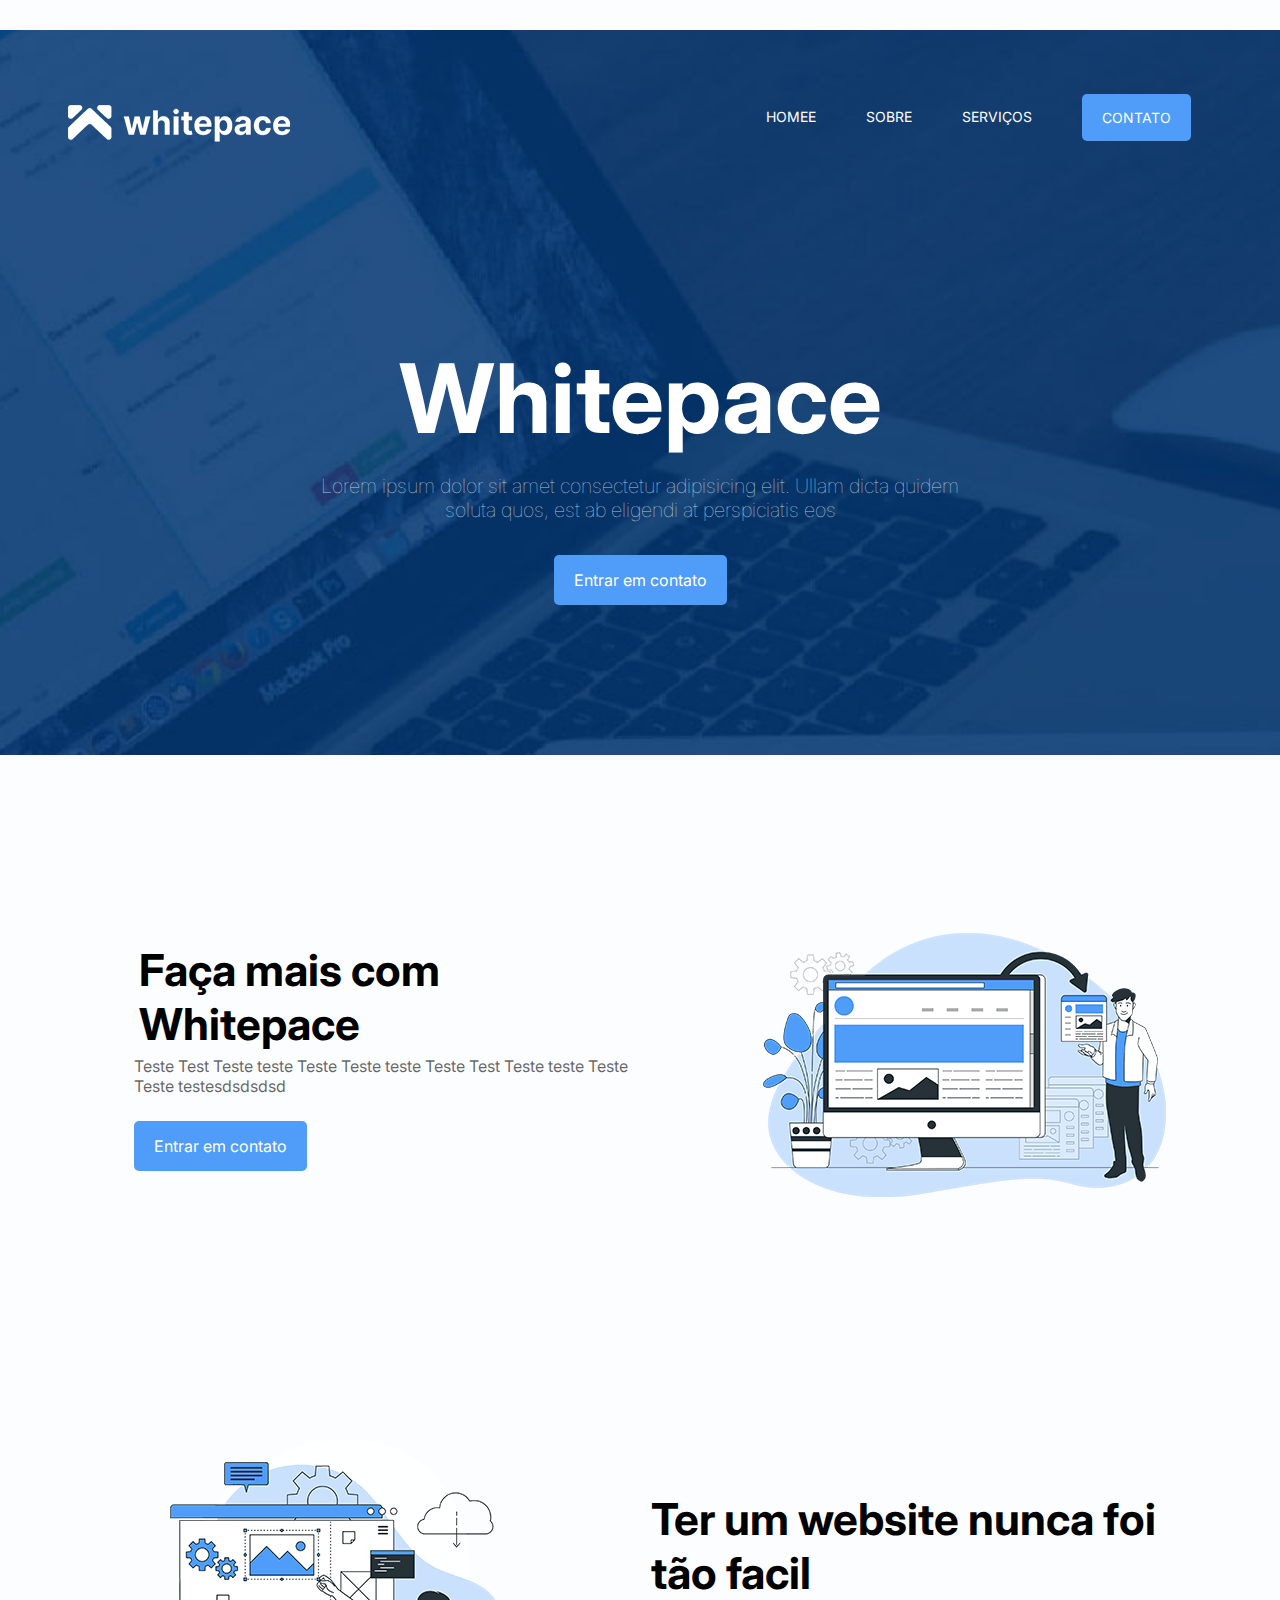
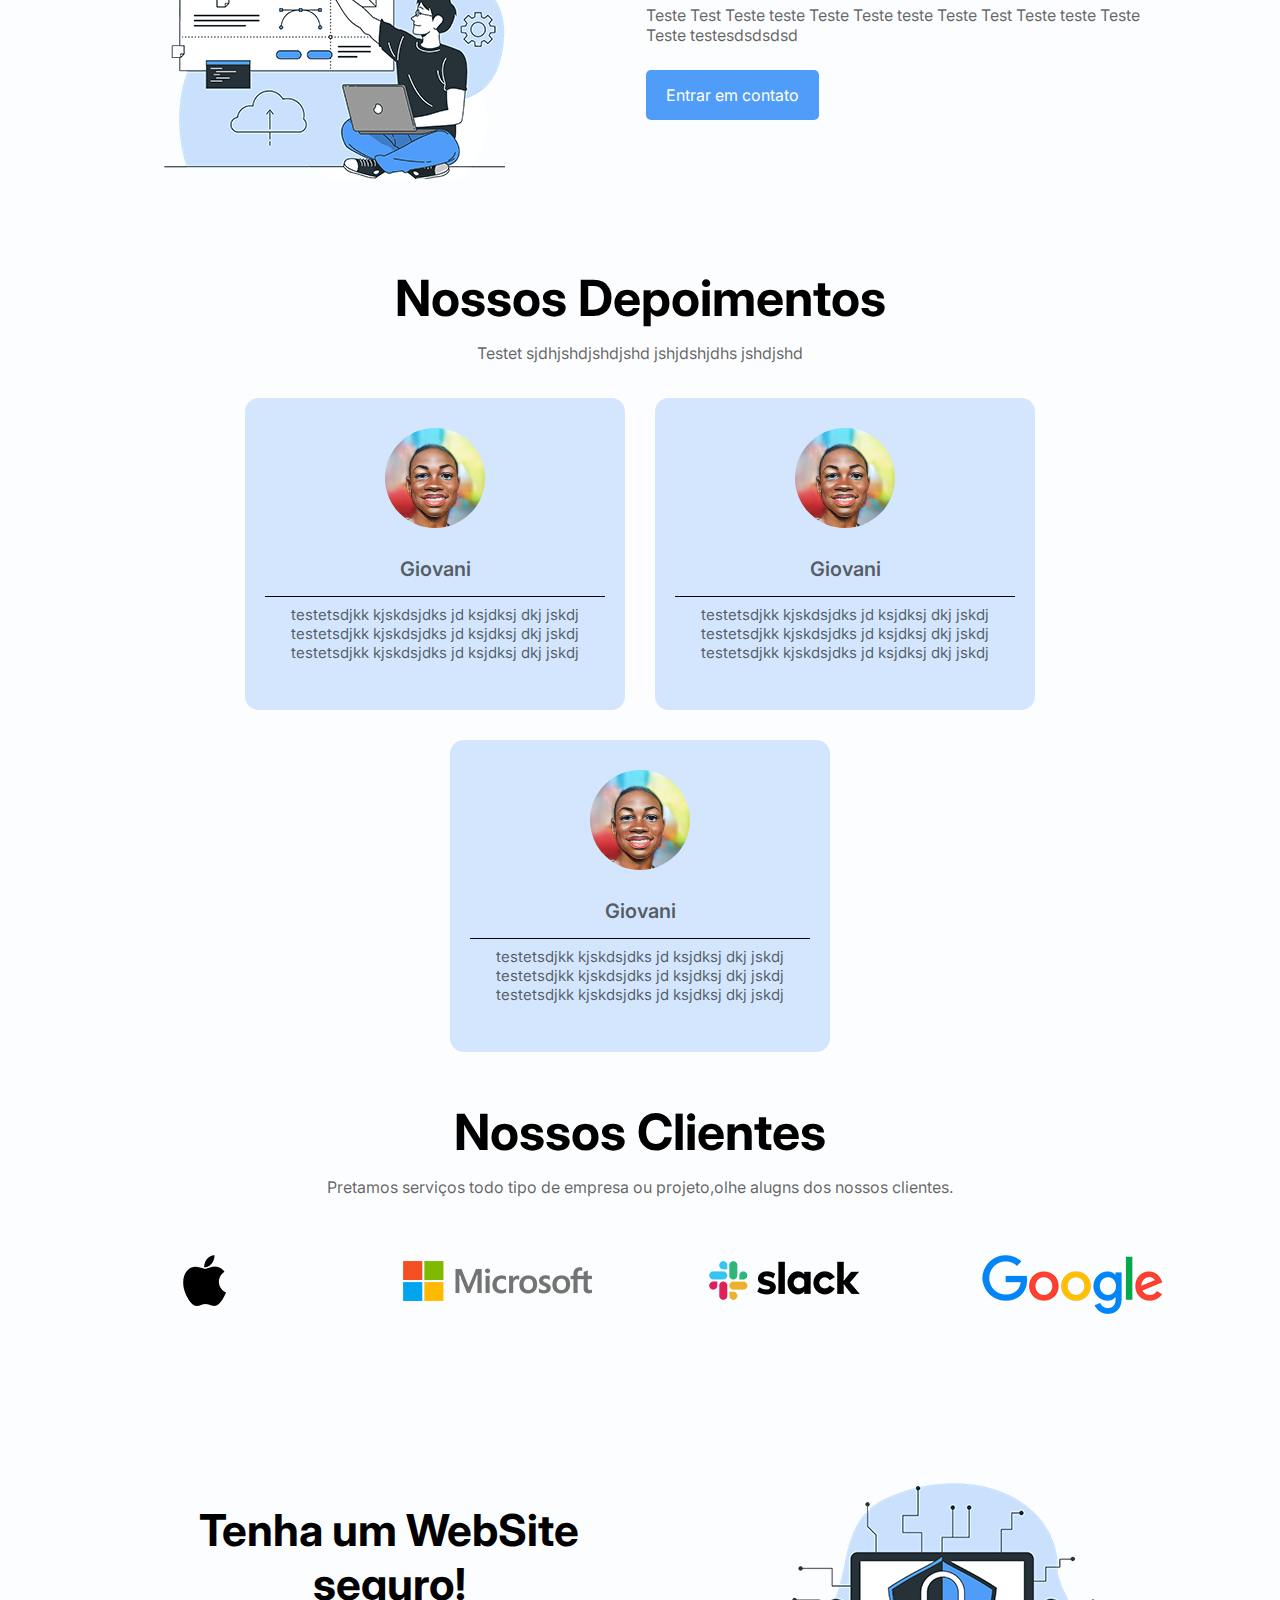
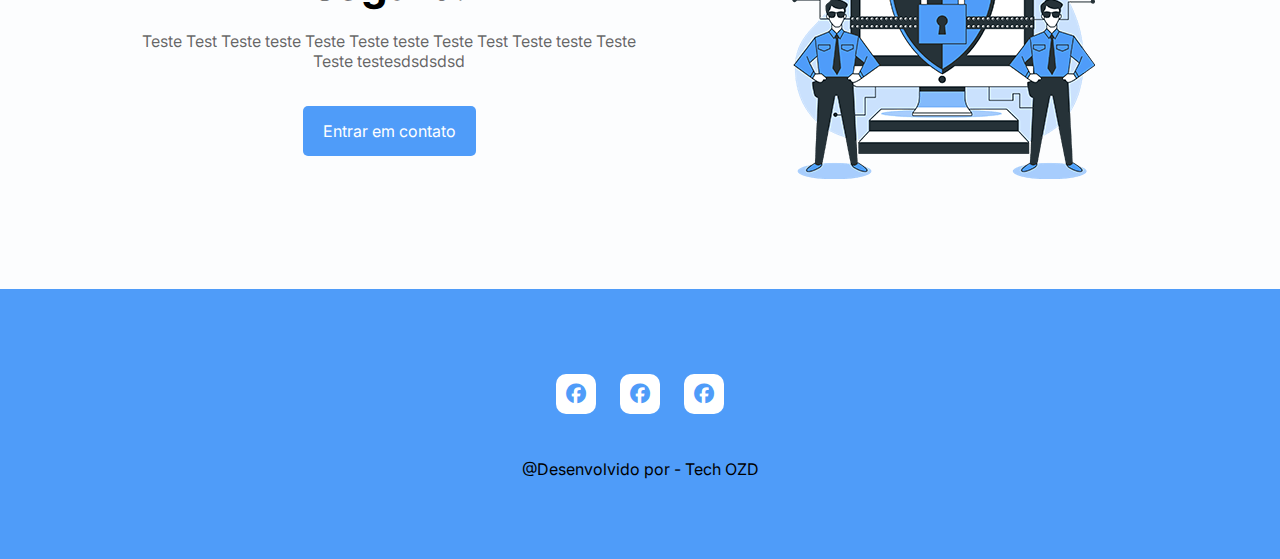
<file: index.html>
<!DOCTYPE html>
<html lang="pt-br">
<head>
    <meta charset="UTF-8">
    <meta name="viewport" content="width=device-width, initial-scale=1.0">
    <link rel="stylesheet" href="css/styles.css">
    <title>Site de Viagens</title>
   <link rel="stylesheet" href="fontawesome-free-6.6.0-web/css/all.min.css">

</head>
<body>

    <header style="background-image: url('img/background-home.jpg')">
        <div class="container">
            <nav>
                <a href="index.html">
                    <img src="img/logo.png" alt="Logo">
                </a>
                <ul class="ul">
                    <a href="index.html">Homee</a>
                    <a href="sobre.html">Sobre</a>
                    <a href="servicos.html">Serviços</a>
                    <a class="btn" href="contato.html">Contato</a>

                    <div class="close-icon" onclick="closeMenun2()">
                        <i class="fa-sharp fa-solid fa-circle-xmark"></i>
                    </div>

                </ul>

                <div class="menu-icon" onclick="openMenu()">
                    <!-- <i class="fa-duotone fa-solid fa-bars"></i>  -->
                    <i class="fa-solid fa-bars"></i>
                </div>

            </nav>

            <section class="banner"> 
                <div class="banner-text">
                    <h1>Whitepace</h1>
                     <p>Lorem ipsum dolor sit amet consectetur adipisicing elit. 
                        Ullam dicta quidem soluta quos, est ab eligendi at perspiciatis eos</p>
                      <a href="contato.html" class="btn ">Entrar em contato</a>
                </div>

            </section>
        </div>

    </header>
    
   
     <section class="faca-mais">
        <div class="container">
            <div class="faca-mais-text">
                    <h3>Faça mais com Whitepace</h3>
                    <p>
                        Teste Test Teste teste Teste Teste teste
                        Teste Test Teste teste Teste Teste testesdsdsdsd
                    </p>
                   <a href="contato.html" class="btn animate-btn">Entrar em contato</a>
            </div>

                <div class="faca-mais-img">
                    <img src="img/img-1.png" alt="">
                </div>
        </div>
     </section>


     <section class="faca-mais">
        <div class="container">

            <div class="faca-mais-img">
                <img src="img/img-2.png" alt="">
            </div>

            <div class="faca-mais-text">
                    <h3>Ter um website nunca foi tão facil</h3>
                    <p>
                        Teste Test Teste teste Teste Teste teste
                        Teste Test Teste teste Teste Teste testesdsdsdsd
                    </p>
                   <a href="contato.html" class="btn animate-btn">Entrar em contato</a>
            </div>
        </div>
     </section>
     <section class="depoimentos">
        <div class="container">
            <h3>Nossos Depoimentos</h3>
            <p>Testet sjdhjshdjshdjshd jshjdshjdhs jshdjshd</p>
            <div class="cards">
                <div class="card-item">
                    <img src="img/me.jpg" alt="">
                    <p class="nome-user">Giovani</p>
                    <p class="depoimento-user">
                        testetsdjkk kjskdsjdks jd ksjdksj dkj jskdj
                        testetsdjkk kjskdsjdks jd ksjdksj dkj jskdj 
                        testetsdjkk kjskdsjdks jd ksjdksj dkj jskdj 
                    </p>
                </div>

                <div class="card-item">
                    <img src="img/me.jpg" alt="">
                    <p class="nome-user">Giovani</p>
                    <p class="depoimento-user">
                        testetsdjkk kjskdsjdks jd ksjdksj dkj jskdj
                        testetsdjkk kjskdsjdks jd ksjdksj dkj jskdj 
                        testetsdjkk kjskdsjdks jd ksjdksj dkj jskdj 
                    </p>
                </div>

                <div class="card-item">
                    <img src="img/me.jpg" alt="">
                    <p class="nome-user">Giovani</p>
                    <p class="depoimento-user">
                        testetsdjkk kjskdsjdks jd ksjdksj dkj jskdj
                        testetsdjkk kjskdsjdks jd ksjdksj dkj jskdj 
                        testetsdjkk kjskdsjdks jd ksjdksj dkj jskdj 
                    </p>
                </div>
            </div>
        </div>
		
	<section>


        <section class="clientes">
            <div class="container">
                <h3>Nossos Clientes</h3>
                <p>Pretamos serviços todo tipo de empresa ou projeto,olhe alugns dos nossos clientes.</p>
                <div>
                    <img src="img/apple.png" alt="">
                    <img src="img/microsoft.png" alt="">
                    <img src="img/slack.png" alt="">
                    <img src="img/google.png" alt="">
                </div>
            </div>
    <section>


     <section class="faca-mais">
        <div class="container">
            <div class="faca-mais-seguranca">
                    <h3>Tenha um WebSite seguro!</h3>
                    <p>
                        Teste Test Teste teste Teste Teste teste
                        Teste Test Teste teste Teste Teste testesdsdsdsd
                    </p>
                   <a href="contato.html" class="btn animate-btn">Entrar em contato</a>
            </div>

                <div class="faca-seguranca-img">
                    <img src="img/security.png" alt="">
                </div>
        </div>
     </section>


     <section class="footer">
        <div container>
            <div class="links">
                <a href="#"> <i class="fa-brands fa-facebook"></i> </a>
                <a href="#"> <i class="fa-brands fa-facebook"></i></a>
                <a href="#"> <i class="fa-brands fa-facebook"></i> </a>
            </div> <br>
            <p>@Desenvolvido por - Tech OZD</p>
        </div>
     </section>

   <script src="js/main.js"></script>
   
</body>
</html>
</file>
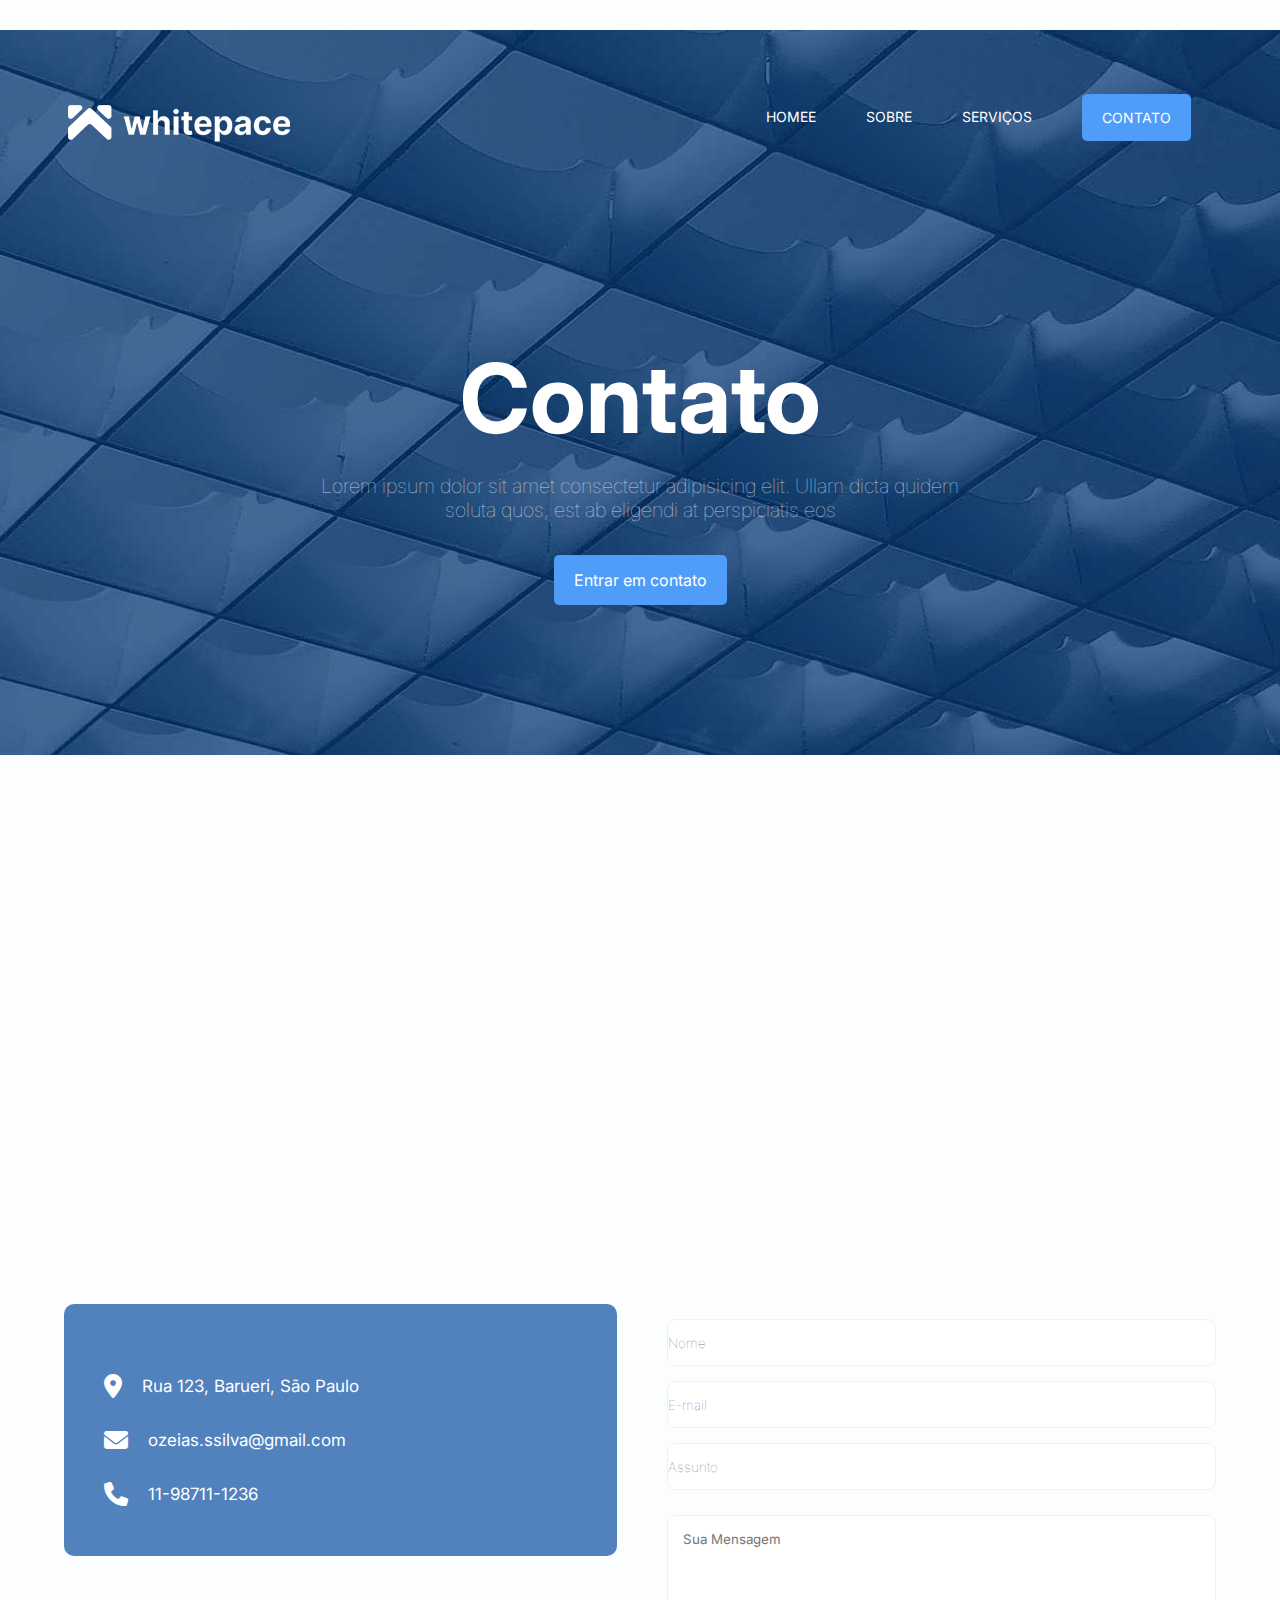
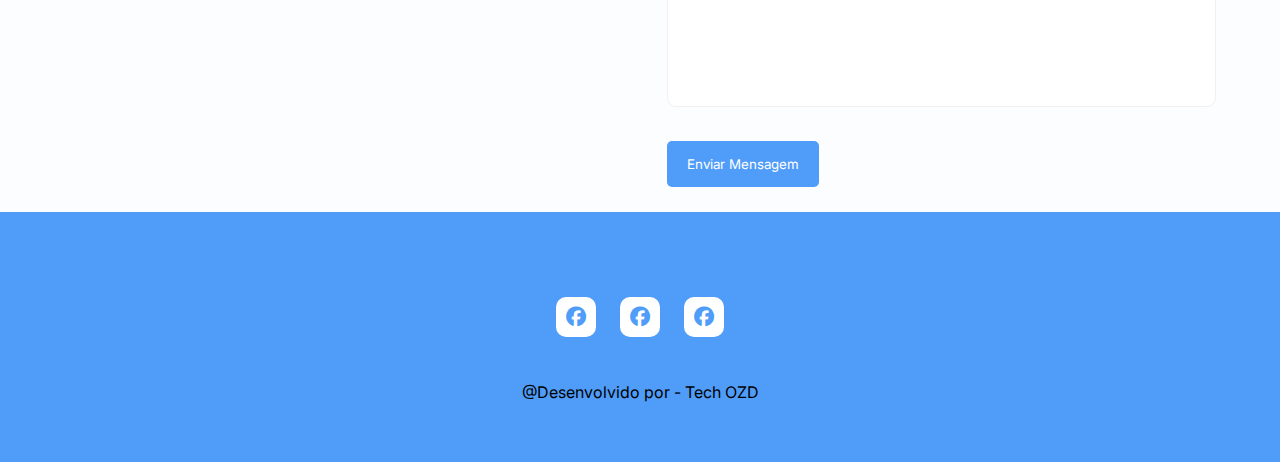
<file: contato.html>
<!DOCTYPE html>
<html lang="pt-br">
<head>
    <meta charset="UTF-8">
    <meta name="viewport" content="width=device-width, initial-scale=1.0">
    <link rel="stylesheet" href="css/styles.css">
    <title>Site de Viagens</title>
   <link rel="stylesheet" href="fontawesome-free-6.6.0-web/css/all.min.css">

</head>
<body>

    <header style="background-image: url('img/background-contacto.jpg')">
        <div class="container">
            <nav>
                <a href="index.html">
                    <img src="img/logo.png" alt="Logo">
                </a>
                <ul class="ul">
                    <a href="index.html">Homee</a>
                    <a href="sobre.html">Sobre</a>
                    <a href="servicos.html">Serviços</a>
                    <a class="btn" href="contato.html">Contato</a>

                    <div class="close-icon" onclick="closeMenun2()">
                        <i class="fa-sharp fa-solid fa-circle-xmark"></i>
                    </div>

                </ul>

                <div class="menu-icon" onclick="openMenu()">
                    <i class="fa-duotone fa-solid fa-bars"></i> 
                </div>

            </nav>

            <section class="banner"> 
                <div class="banner-text">
                    <h1>Contato</h1>
                     <p>Lorem ipsum dolor sit amet consectetur adipisicing elit. 
                        Ullam dicta quidem soluta quos, est ab eligendi at perspiciatis eos</p>
                      <a href="contato.html" class="btn ">Entrar em contato</a>
                </div>

            </section>
        </div>

    </header>
    
      <section class="contato">
        <div class="container">
            <div class="mapa">
                <iframe src="https://www.google.com/maps/embed?pb=!1m18!1m12!1m3!1d5355.877995200686!2d-46.87196354683309!3d-23.47732939466052!2m3!1f0!2f0!3f0!3m2!1i1024!2i768!4f13.1!3m3!1m2!1s0x94cf03aaf6d062af%3A0x2c22de58cd7f17f1!2sAlphaville%2C%20Santana%20de%20Parna%C3%ADba%20-%20SP%2C%2006542-115!5e1!3m2!1spt-BR!2sbr!4v1724207159779!5m2!1spt-BR!2sbr" width="100%" height="450px" style="border:0;" allowfullscreen="" loading="lazy" referrerpolicy="no-referrer-when-downgrade"></iframe>
            </div>

            <div class="contato-info">
                <div class="left-side">
                    <div>
                        <i class="fa-solid fa-location-dot"></i>
                        <p>Rua 123, Barueri, São Paulo</p>
                    </div>

                    <div>
                        <i class="fa-solid fa-envelope"></i>
                        <p>ozeias.ssilva@gmail.com</p>
                    </div>
                    <div>
                        <i class="fa-solid fa-phone"></i>
                        <p>11-98711-1236</p>
                    </div>
                </div>

                <div class="right-side">
                    <form action="">
                        <input type="text" placeholder="Nome" required>
                        <input type="email" placeholder="E-mail" required>
                        <input type="text" placeholder="Assunto" required>
                        <textarea cols="30" rows="10" placeholder="Sua Mensagem" required></textarea>
                        <button class="btn">Enviar Mensagem</button>
                    </form>
                </div>
                
            </div>
        </div>
      </section>
    

     <section class="footer">
        <div container>
            <div class="links">
                <a href="#"> <i class="fa-brands fa-facebook"></i> </a>
                <a href="#"> <i class="fa-brands fa-facebook"></i></a>
                <a href="#"> <i class="fa-brands fa-facebook"></i> </a>
            </div> <br>
            <p>@Desenvolvido por - Tech OZD</p>
        </div>
     </section>

   <script src="js/main.js"></script>
   
</body>
</html>
</file>
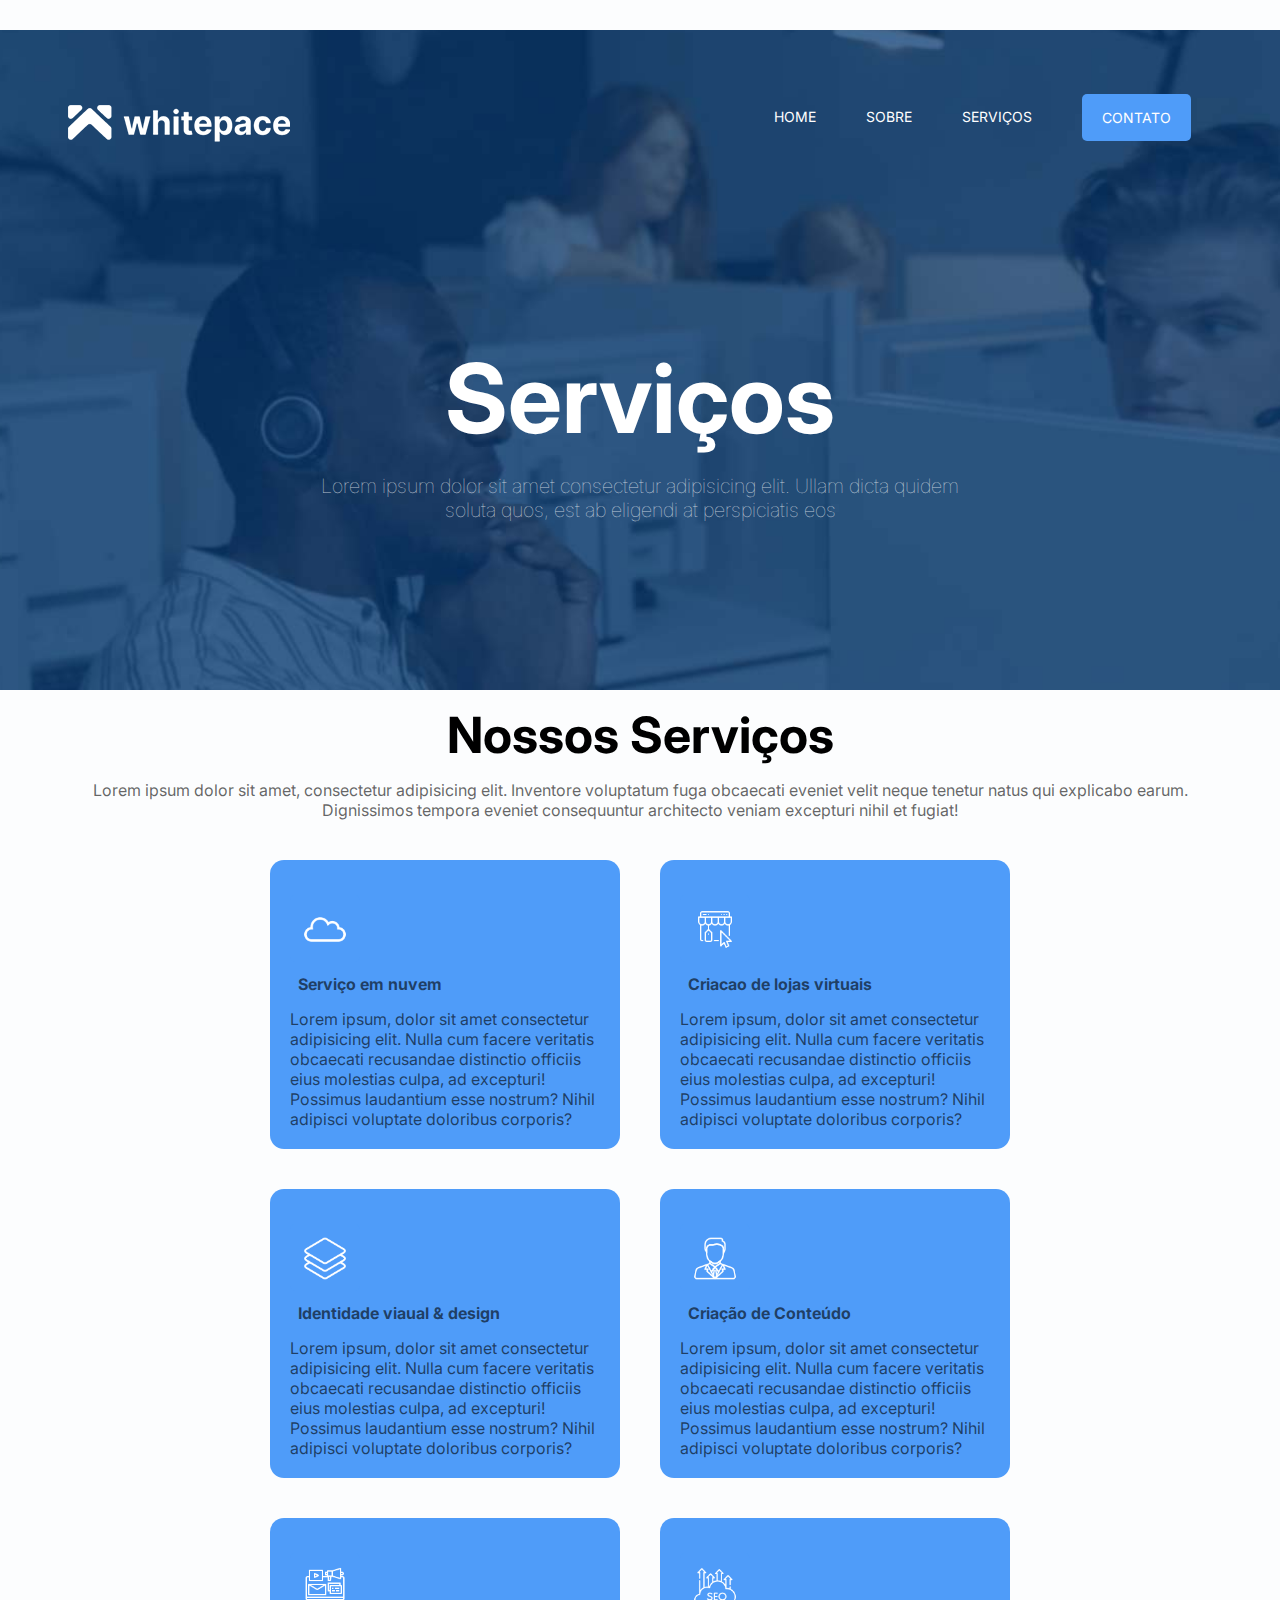
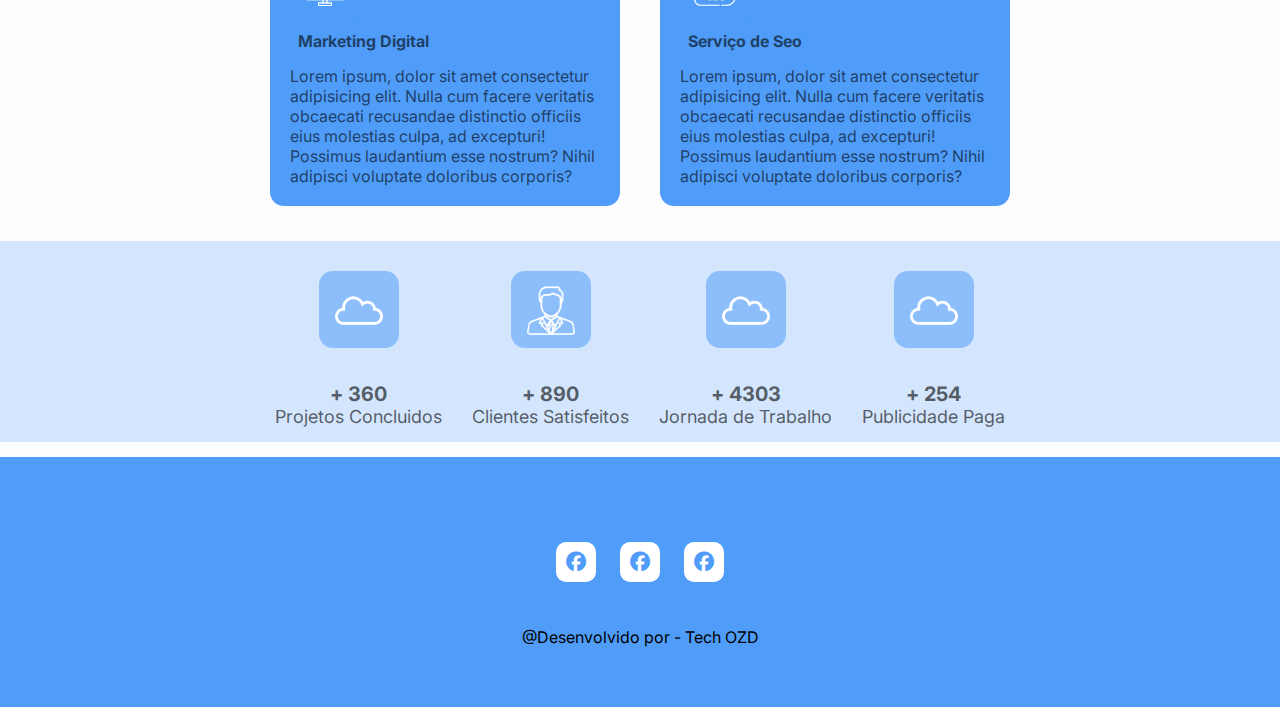
<file: servicos.html>
<!DOCTYPE html>
<html lang="pt-br">
<head>
    <meta charset="UTF-8">
    <meta name="viewport" content="width=device-width, initial-scale=1.0">
    <link rel="stylesheet" href="css/styles.css">
    <title>Serviços - Site de Viagens</title>
   <link rel="stylesheet" href="fontawesome-free-6.6.0-web/css/all.min.css">

</head>
<body>

    <header style="background-image: url('img/background-servicos.jpg')">
        <div class="container">
            <nav>
                <a href="index.html">
                    <img src="img/logo.png" alt="Logo">
                </a>
                <ul class="ul">
                    <a href="index.html">Home</a>
                    <a href="sobre.html">Sobre</a>
                    <a href="servicos.html">Serviços</a>
                    <a class="btn" href="contato.html">Contato</a>

                    <div class="close-icon" onclick="closeMenun2()">
                        <i class="fa-sharp fa-solid fa-circle-xmark"></i>
                    </div>

                </ul>

                <div class="menu-icon" onclick="openMenu()">
                    <i class="fa-duotone fa-solid fa-bars"></i> 
                </div>

            </nav>

            <section class="banner"> 
                <div class="banner-text">
                    <h1>Serviços</h1>
                     <p>Lorem ipsum dolor sit amet consectetur adipisicing elit. 
                        Ullam dicta quidem soluta quos, est ab eligendi at perspiciatis eos
                    </p>
                </div>
            </section>
        </div>
    </header>
    
    <section class="servicos">
        <div class="container">
            <h3> Nossos Serviços</h3>
            <p> Lorem ipsum dolor sit amet, consectetur adipisicing elit. Inventore voluptatum fuga obcaecati 
                eveniet velit neque tenetur natus qui explicabo earum. Dignissimos tempora eveniet consequuntur 
                architecto veniam excepturi nihil et fugiat!
            </p>
            <!-- rows cards-->
             <div class="rows-cards">
                <div class="row-card-item">
                    <img src="img/cloud.png" alt="">
                    <p class="nome-servico"><strong>Serviço em nuvem</strong></p>
                    <p class="descricao-servico">
                        Lorem ipsum, dolor sit amet consectetur adipisicing elit. Nulla cum facere 
                        veritatis obcaecati recusandae distinctio officiis eius molestias culpa, ad excepturi!
                         Possimus laudantium esse nostrum? Nihil adipisci voluptate doloribus corporis?
                    </p>
                </div>

                <div class="row-card-item">
                    <img src="img/virtual_store.png" alt="">
                    <p class="nome-servico"><strong>Criacao de lojas virtuais</strong></p>
                    <p class="descricao-servico">
                        Lorem ipsum, dolor sit amet consectetur adipisicing elit. Nulla cum facere 
                        veritatis obcaecati recusandae distinctio officiis eius molestias culpa, ad excepturi!
                         Possimus laudantium esse nostrum? Nihil adipisci voluptate doloribus corporis?
                    </p>
                </div>

                <div class="row-card-item">
                    <img src="img/layer.png" alt="">
                    <p class="nome-servico"><strong>Identidade viaual & design</strong></p>
                    <p class="descricao-servico">
                        Lorem ipsum, dolor sit amet consectetur adipisicing elit. Nulla cum facere 
                        veritatis obcaecati recusandae distinctio officiis eius molestias culpa, ad excepturi!
                         Possimus laudantium esse nostrum? Nihil adipisci voluptate doloribus corporis?
                    </p>
                </div>

                <div class="row-card-item">
                    <img src="img/manager.png" alt="">
                    <p class="nome-servico"><strong>Criação de Conteúdo</strong></p>
                    <p class="descricao-servico">
                        Lorem ipsum, dolor sit amet consectetur adipisicing elit. Nulla cum facere 
                        veritatis obcaecati recusandae distinctio officiis eius molestias culpa, ad excepturi!
                         Possimus laudantium esse nostrum? Nihil adipisci voluptate doloribus corporis?
                    </p>
                </div>

                <div class="row-card-item">
                    <img src="img/digital-marketing.png" alt="">
                    <p class="nome-servico"><strong>Marketing Digital</strong></p>
                    <p class="descricao-servico">
                        Lorem ipsum, dolor sit amet consectetur adipisicing elit. Nulla cum facere 
                        veritatis obcaecati recusandae distinctio officiis eius molestias culpa, ad excepturi!
                         Possimus laudantium esse nostrum? Nihil adipisci voluptate doloribus corporis?
                    </p>
                </div>

                <div class="row-card-item">
                    <img src="img/seo.png" alt="">
                    <p class="nome-servico"><strong>Serviço de Seo</strong></p>
                    <p class="descricao-servico">
                        Lorem ipsum, dolor sit amet consectetur adipisicing elit. Nulla cum facere 
                        veritatis obcaecati recusandae distinctio officiis eius molestias culpa, ad excepturi!
                         Possimus laudantium esse nostrum? Nihil adipisci voluptate doloribus corporis?
                    </p>
                </div>
             </div>

             <!--end rows cards -->
        </div>

    </section>

        <!-- rows dados-->

    <section class="dados">
        <div class="container">

            <div class="dados-item">
                <img src="img/cloud.png" alt="">
                <p>
                    <strong>+ 360 </strong> <br>
                    Projetos Concluidos
                </p>
            </div>

            <div class="dados-item">
                <img src="img/manager.png" alt="">
                <p>
                    <strong>+ 890 </strong> <br>
                    Clientes Satisfeitos
                </p>
            </div>

            <div class="dados-item">
                <img src="img/cloud.png" alt="">
                <p>
                    <strong>+ 4303 </strong> <br>
                   Jornada de Trabalho
                </p>
            </div>

            <div class="dados-item">
                <img src="img/cloud.png" alt="">
                <p>
                    <strong>+ 254 </strong> <br>
                    Publicidade Paga
                </p>
            </div>

        </div>
    </section>
     

     <section class="footer">
        <div container>
            <div class="links">
                <a href="#"> <i class="fa-brands fa-facebook"></i> </a>
                <a href="#"> <i class="fa-brands fa-facebook"></i></a>
                <a href="#"> <i class="fa-brands fa-facebook"></i> </a>
            </div> <br>
            <p>@Desenvolvido por - Tech OZD</p>
        </div>
     </section>

   <script src="js/main.js"></script>
   
</body>
</html>
</file>
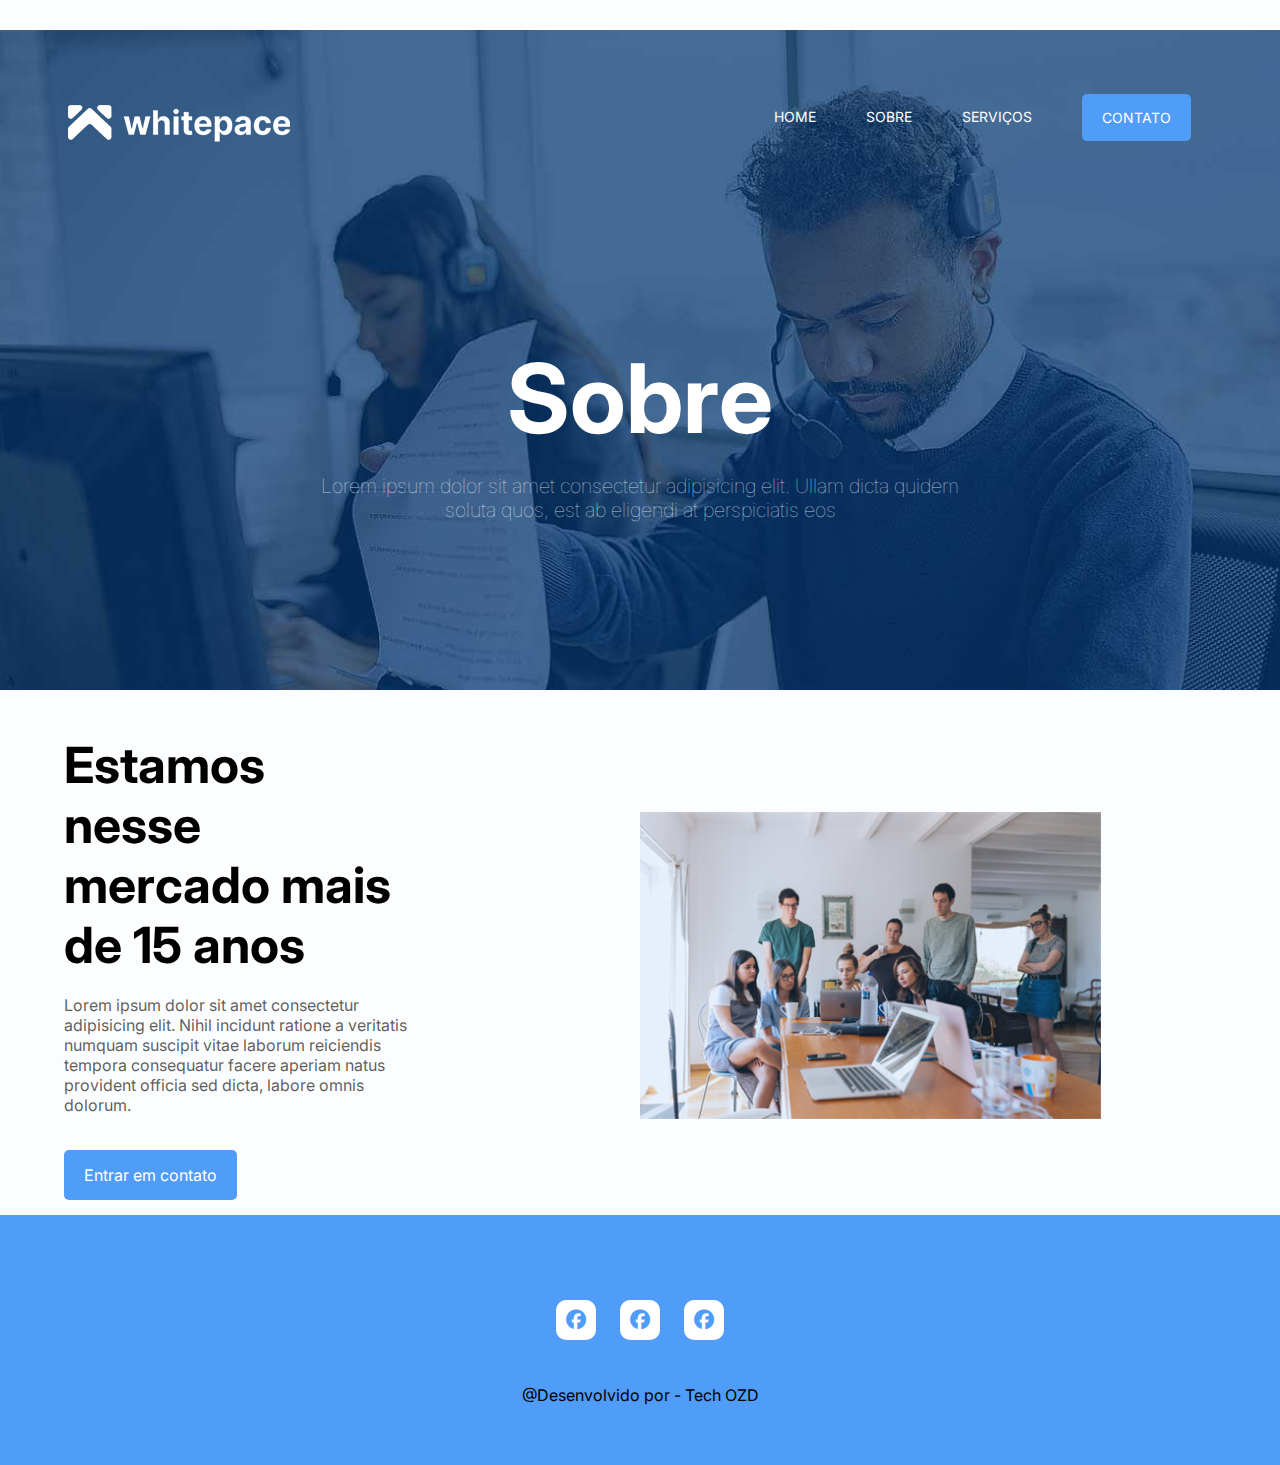
<file: sobre.html>
<!DOCTYPE html>
<html lang="pt-br">
<head>
    <meta charset="UTF-8">
    <meta name="viewport" content="width=device-width, initial-scale=1.0">
    <link rel="stylesheet" href="css/styles.css">
    <title>Sobre - Site de Viagens</title>
   <link rel="stylesheet" href="fontawesome-free-6.6.0-web/css/all.min.css">

</head>
<body>

    <header style="background-image: url('img/background-sobre1.jpg')">
        <div class="container">
            <nav>
                <a href="index.html">
                    <img src="img/logo.png" alt="Logo">
                </a>
                <ul class="ul">
                    <a href="index.html">Home</a>
                    <a href="sobre.html">Sobre</a>
                    <a href="servicos.html">Serviços</a>
                    <a class="btn" href="contato.html">Contato</a>

                    <div class="close-icon" onclick="closeMenun2()">
                        <i class="fa-sharp fa-solid fa-circle-xmark"></i>
                    </div>

                </ul>

                <div class="menu-icon" onclick="openMenu()">
                    <i class="fa-duotone fa-solid fa-bars"></i> 
                </div>

            </nav>

            <section class="banner"> 
                <div class="banner-text">
                    <h1>Sobre</h1>
                     <p>Lorem ipsum dolor sit amet consectetur adipisicing elit. 
                        Ullam dicta quidem soluta quos, est ab eligendi at perspiciatis eos
                    </p>
                </div>
            </section>
        </div>
    </header>
    
    <section class="sobre">
        <div class="container">
            <div class="sobre-text">
                <h3>Estamos nesse mercado mais de 15 anos</h3>
                <p>Lorem ipsum dolor sit amet consectetur adipisicing elit. 
                    Nihil incidunt ratione a veritatis numquam suscipit vitae 
                    laborum reiciendis tempora consequatur 
                    facere aperiam natus provident officia sed dicta, labore 
                    omnis dolorum.
                </p>
                <a href="contato.html" class="btn animate-btn"> Entrar em contato </a>
            </div>
            
            <div class="sobre-img">
                <img src="img/sobre.jpg" alt="Sobre">
            </div>
        </div>
    </section> 
     

     <section class="footer">
        <div container>
            <div class="links">
                <a href="#"> <i class="fa-brands fa-facebook"></i> </a>
                <a href="#"> <i class="fa-brands fa-facebook"></i></a>
                <a href="#"> <i class="fa-brands fa-facebook"></i> </a>
            </div> <br>
            <p>@Desenvolvido por - Tech OZD</p>
        </div>
     </section>

   <script src="js/main.js"></script>
   
</body>
</html>
</file>
<file: css/styles.css>
@import url('https://fonts.googleapis.com/css2?family=Inter:wght@100..900&display=swap');

*{
    margin: 0;
    padding: 0;
    box-sizing: border-box;
    text-decoration: none;
    outline: none;
    font-family: "Inter", sans-serif;
    margin-top: 15px;
}

body {
    background-color: #f1f6fc31;
}

/* section, footer {
    padding: 54px 0;
} */

h3{
    font-size: 50px;
}

p{
    color: #0000009c;
}

header {
    background-position: center;
    background-size: cover;
    background-attachment: fixed;
}

.container {
    max-width: 1400px;
    margin: 0 auto;
    margin: 0 5%;
}

.btn {
    background-color: #4f9cf9;
    color: white;
    padding: 15px 20px;
    border-radius: 5px;
    cursor: pointer;
    display: inline-block;
    transition: 0,1s;
}

.btn .animate-btn{
    animation: animate-outline 1s ease-out infinite;
}

.btn:hover{
   background-color: #5182be;
}

@keyframes animate-outline {
    from {
        outline: 0px solid #4f9bf98a;
    }
    to{
        outline: 15px solid #1011118a;
    }
    
}

nav {
    display: flex;
    align-items: center;
    justify-content: space-between;
    padding-top: 30px ;
}

nav ul {
    display: flex;
    align-items: center;
}

nav ul a {
    color: white;
    margin: 0 25px;
    text-transform: uppercase;
    font-size: 14px;
    display: block;
}

nav ul a:not(.btn):after {
    content: "";
    background-color: #4f9cf9;
    height: 3px;
    width: 0%;
    display: block;
    margin: 0 auto;
    transition: 0.3s;
}

nav ul a:hover::after {
    width: 100%;
}

/* menu mobile */

 nav .menu-icon {
    cursor: pointer;
    font-size: 25px;
    color: white;
    display: none;
}

nav .close-icon{
    display: none;
    font-size: 30px;
    color: white;
}

.banner {
    display: flex;
    justify-content: center;
}

.banner .banner-text{
    margin: 150px;
    text-align: center;
    padding: 0 90px;
}

.banner .banner-text h1 {
    font-size: 96px;
    color: white;
}

.banner .banner-text p{
    font-size: 20px;
    color: #ffffffb7;
    font-weight: lighter;
    margin: 18px 0;
}


/* faca mais */

.faca-mais .container {
    display: flex;
    align-items: center;
    padding-top: 10px;
    padding-bottom: 70px;
    margin-top: 95px;
}

.faca-mais .faca-mais-text {
    width: 60%;
    padding:  0 40px;
    margin-left: 30px;
}

.faca-mais .faca-mais-text h3 {
   font-size: 44px;
   margin: 5px;
}

.faca-mais .faca-mais-text p {
    margin: 5px 0 10px 0;
 }

.faca-mais .faca-mais-img {
    width: 50%;
}

.depoimentos h3{
   text-align: center;
}
.depoimentos p {
    margin-bottom: 20px;
    text-align: center;
}
.cards {
    display: flex;
    justify-content: center;
    flex-wrap: wrap;
}

.depoimentos .card-item {
    background-color: #d3e6fd;
    margin: 15px;
    padding-top: 15px;
    border-radius: 14px;
    text-align: center;
    width: 380px;
    padding: 20px;
    transition: 0.3s;
}

.depoimentos .card-item img {
    border-radius: 100%;
    width: 100px;
    margin: 10px auto;
}

.depoimentos .card-item .nome-user {
     font-weight: 600;
     font-size: 20px;
     margin-bottom: 15px;
     transition: 0.3s;
}

.depoimentos .card-item .depoimento-user {
    font-size: 15px;
    padding: 8px 25px;
    border-top: 1px solid rgb(0, 0, 0);
}

.depoimentos .card-item:hover {
    background-color: #4f9cf9;
    margin-top: -5px;
}

.depoimentos .card-item:hover .nome-user{
    color: white;
}

.depoimentos .card-item:hover .depoimento-user{
    color: white;
}

/* Clinetes */

.clientes h3{
    text-align: center;
    margin-top: 35px;
}

.clientes p {
    text-align: center;
}

.clientes .container div {
   display: flex;
   align-items: center;
   justify-content: space-around;
   flex-wrap: wrap;
}



.faca-mais .faca-mais-seguranca {
    width: 50%;
    padding:  0 40px;
    margin-left: 37px;
   
}

.faca-mais .faca-mais-seguranca h3 {
   font-size: 44px;
   margin: 5px;
   text-align: center;
}

.faca-mais .faca-mais-text p {
    margin: 5px 0 10px 0;
 }

.faca-mais .faca-seguranca-img {
    width:40%;
}


.footer {
    background-color: #4f9cf9;
    text-align: center;
    padding: 60px;
    margin-top: 90;
}

.footer i {
    color: #4f9cf9;
    font-size: 20px;
    background-color: white;
    padding: 10px;
    margin: 10px;
    border-radius: 10px;
}

.footer p {
    color: rgb(0, 0, 0);
}

/*  Pagina Sobre*/

.sobre .container {
    display: flex;
    align-items: center;
    justify-content: space-between;
}

.sobre .sobre-text {
    width: 50%;
    padding-right: 20%;
}

.sobre .sobre-text p {
    margin: 20px 0;
    color: #000000a6;
}

.sobre .sobre-img {
    width: 50%;
   
}

.sobre .sobre-img img {
    width: 80%;
    border-radius: 20px;
    padding-top: 5%;
    padding-bottom: 5%;
}

/* Serviços */

.servicos h3 {
  text-align: center;
}

.servicos .container p{
    text-align: center;
}

.servicos .rows-cards {
    display: flex;
    justify-content: center;
    margin-top: 20px;
    flex-wrap: wrap;
}

.servicos .row-card-item {
    background-color: #4f9cf9;
    width: 350px;
    padding: 20px;
    border-radius: 14px;
    margin: 20px;
    transition: 0.3s;
}


.servicos .row-card-item:hover{
    background-color: #a8b6c6;
}

.servicos .row-card-item img {
    background-color: #4f9cf9;
    border-radius: 5px;
    width: 70px;
    padding: 9px;
}

.servicos .row-card-item p {
    text-align: left;
}

.servicos .row-card-item:hover p {
     color: rgb(255, 255, 255);
}


.servicos .row-card-item p.nome-servico {
    margin: 8px;
    transition: 0.3s;
}

.servicos .row-card-item  p.descricao-servico {
    transition:  0.3s;
}

 /* Dados */

 .dados {
    background: #d3e6fd;
    margin-bottom: 15px;
 }
 
 .dados .container {
    display: flex;
    justify-content: center;
    flex-wrap: wrap;
 }

 .dados .dados-item {
    text-align: center;
    margin: 15px;
    color: #000000be;
 }

 .dados .dados-item img {
    background-color: #4f9bf98a;
    border-radius: 14px;
    padding: 10px;
    margin-bottom: 15px;
    width: 80px;
 }

 .dados .dados-item p {
    font-size: 18px;
 }

 .dados .dados-item p strong {
    font-size: 20px;

 }

  /* Cotato */

  .contato-info {
    display: flex;
    justify-content: space-between;
    margin-top: 50px;
  }

.contato-info .left-side {
    width: 50%;
    padding: 40px;
    background-color: #5182be;
    border-radius: 10px;
    margin-bottom: 10px;
    margin-right: 50px;
    height: fit-content;
}


.contato-info .left-side div {
    display: flex;
    align-items: center;
    margin-bottom: 10px;
}

.contato-info .left-side div i {
   font-size: 24px;
   margin-right: 20px;
   color: white;
}

.contato-info .left-side p {
    font-size: 17px;

    color: white;
}

.contato-info .right-side {
    width: 50%;
}

.contato-info .right-side input {
    display: block;
    width: 100%;
    margin-bottom: 10px;
    height: 47px;
    padding: 15pxu;
    border-radius: 9px;
    transition: 0.3s;
    border: 1px solid #f1f1f1;
    color: #212121;
    font-weight: lighter;
}


.contato-info .right-side input:focus,
.contato-info .right-side textarea:focus{
    border-color: #4f9cf9 ;
}

.contato-info .right-side textarea {
    border: 1px solid #f1f1f1;
    color: #212121;
    border-radius: 9px;
    margin-bottom: 10px;
    padding: 15px;
    width: 100%;
    transition: 0.3s;
    margin-bottom: 15px;
    resize: none;
}

.contato-info .right-side button {
border:  none;
margin-bottom: 10px

;
}

@media(max-width: 830px) {
  /* Menu mobile */

.ul{
    position: fixed;
    top: 0;
    left: 0;
    background: #184b88;
    width: 100%;
    height: 100%;
    flex-direction: column;
    align-items: center;
    justify-content: center;
    clip-path: circle(0% at 100% 0) ;
    transition: 0.7s;
 }

.ul.open {
  clip-path: circle(141.4% at 100% 0);
 }

.ul a{
    margin: 8px;
    font-size: 16px;
 }

  nav .menu-icon{
    display: block;
  }

  nav .close-icon{
    display: block;
    position: absolute;
    top: 46px;
    right: 28px;
}

   /* Pagina Home responsiva */


   .faca-mais .faca-mais-text {
    margin-top: 10px;
    padding-top: 0 20px;
    order: 1;
   }

   .faca-mais .container {
    flex-direction: column;
   }

   .faca-mais .faca-mais-text h3 {
     font-size: 48px;
   }

   .faca-mais .faca-mais-text,
   .faca-mais .faca-mais-img {
    width: 100%;
   }


   /* Banner responsiva */
    .banner .banner-text {
        padding:  0;
        margin: 80px;
    }

    .banner .banner-text h1 {
      font-size: 80px;
    }

    .banner .banner-text p {
        font-size: 15px;
    }

    .depoimentos .card-item{
        width: 100%;
    }

     /* Pagina Sobre responsiva */

     .sobre .container {
        flex-direction: column-reverse;
        margin-bottom: 2px;
     }

     .sobre .sobre-img,
     .sobre .sobre-text {
        width: 100%;
     }

     .sobre .sobre-text {
        margin-top: 40px;
     }

      /* Pagina Contato responsiva */

      .contato .contato-info {
        flex-direction: column-reverse;
      }

    .contato-info .right-side,
    .contato-info .left-side {
      width: 100%;
    }

    .contato-info .right-side{
        margin-bottom: 30px;

    }
}

@media(max-width: 830px)  {
    .banner .banner-text h1 {
        font-size: 50px;
    }

    .faca-mais .faca-mais-text h3 {
       font-size: 40px;
    }
}
</file>
